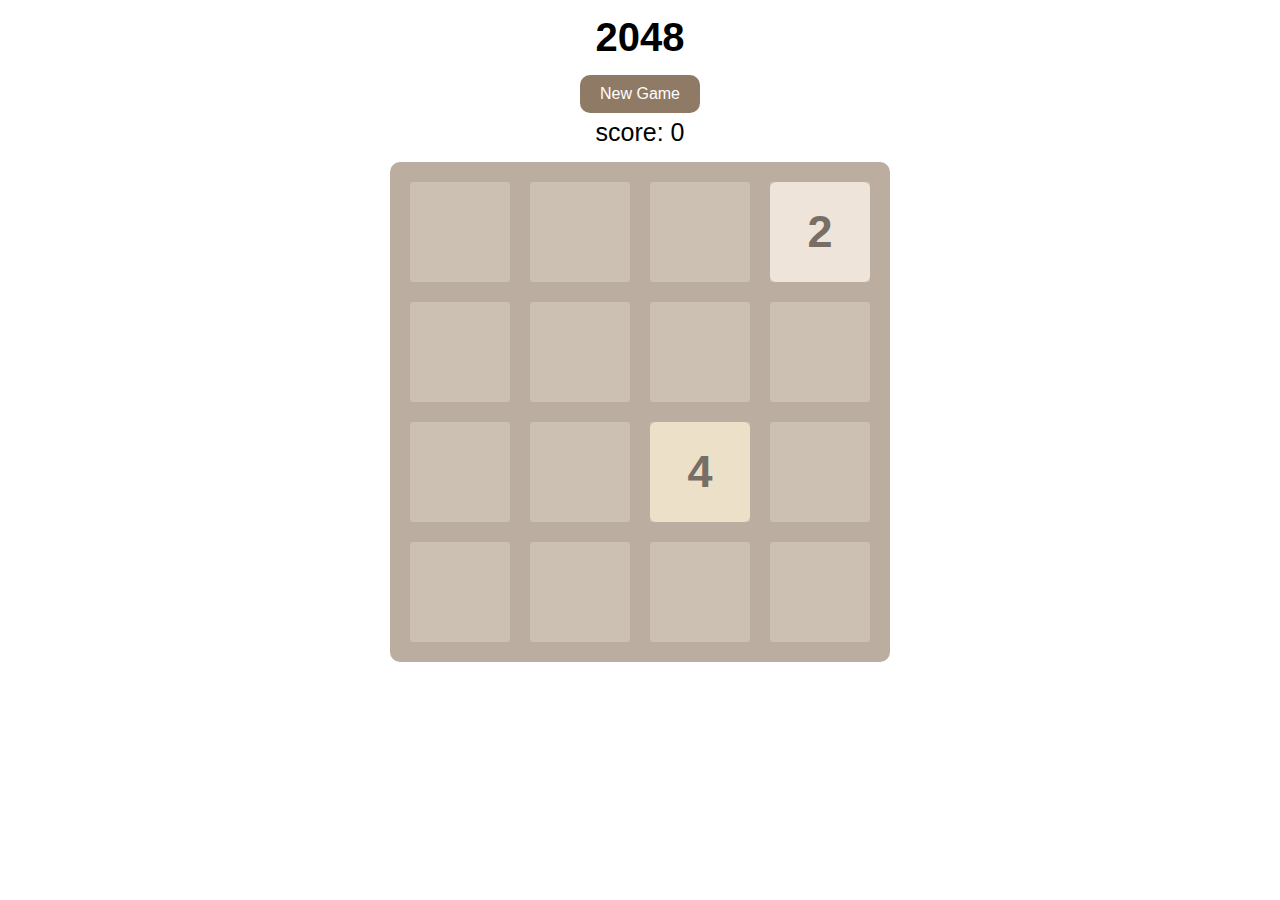
<file: 2048/index.html>
<!DOCTYPE html>
<html lang="en">
<head>
	<meta charset="UTF-8" />
	<meta name="viewport" content="width=device-width, height=device-height,  initial-scale=1.0, minimum-scale=1.0, maximum-scale=1.0, user-scalable=no" />
	<title>2048</title>
	<link rel="stylesheet" type="text/css" href="main.css">
	<script type="text/javascript" src="jquery.min.js"></script>
	<script type="text/javascript" src="support.js"></script>
	<script type="text/javascript" src="showanimation.js"></script>
	<script type="text/javascript" src="main.js"></script>
</head>
<body>
	<header>
		<h1>2048</h1>
		<a href="javascript:newgame();" id="newgamebtn">New Game</a>
		<p>score: <span id="score">0</span></p>
	</header>
	<div id="gridContainer">
		<div class="grid-cell" id="grid-cell-0-0"></div>
		<div class="grid-cell" id="grid-cell-0-1"></div>
		<div class="grid-cell" id="grid-cell-0-2"></div>
		<div class="grid-cell" id="grid-cell-0-3"></div>

		<div class="grid-cell" id="grid-cell-1-0"></div>
		<div class="grid-cell" id="grid-cell-1-1"></div>
		<div class="grid-cell" id="grid-cell-1-2"></div>
		<div class="grid-cell" id="grid-cell-1-3"></div>

		<div class="grid-cell" id="grid-cell-2-0"></div>
		<div class="grid-cell" id="grid-cell-2-1"></div>
		<div class="grid-cell" id="grid-cell-2-2"></div>
		<div class="grid-cell" id="grid-cell-2-3"></div>

		<div class="grid-cell" id="grid-cell-3-0"></div>
		<div class="grid-cell" id="grid-cell-3-1"></div>
		<div class="grid-cell" id="grid-cell-3-2"></div>
		<div class="grid-cell" id="grid-cell-3-3"></div>
	</div>
</body>
</html>
</file>
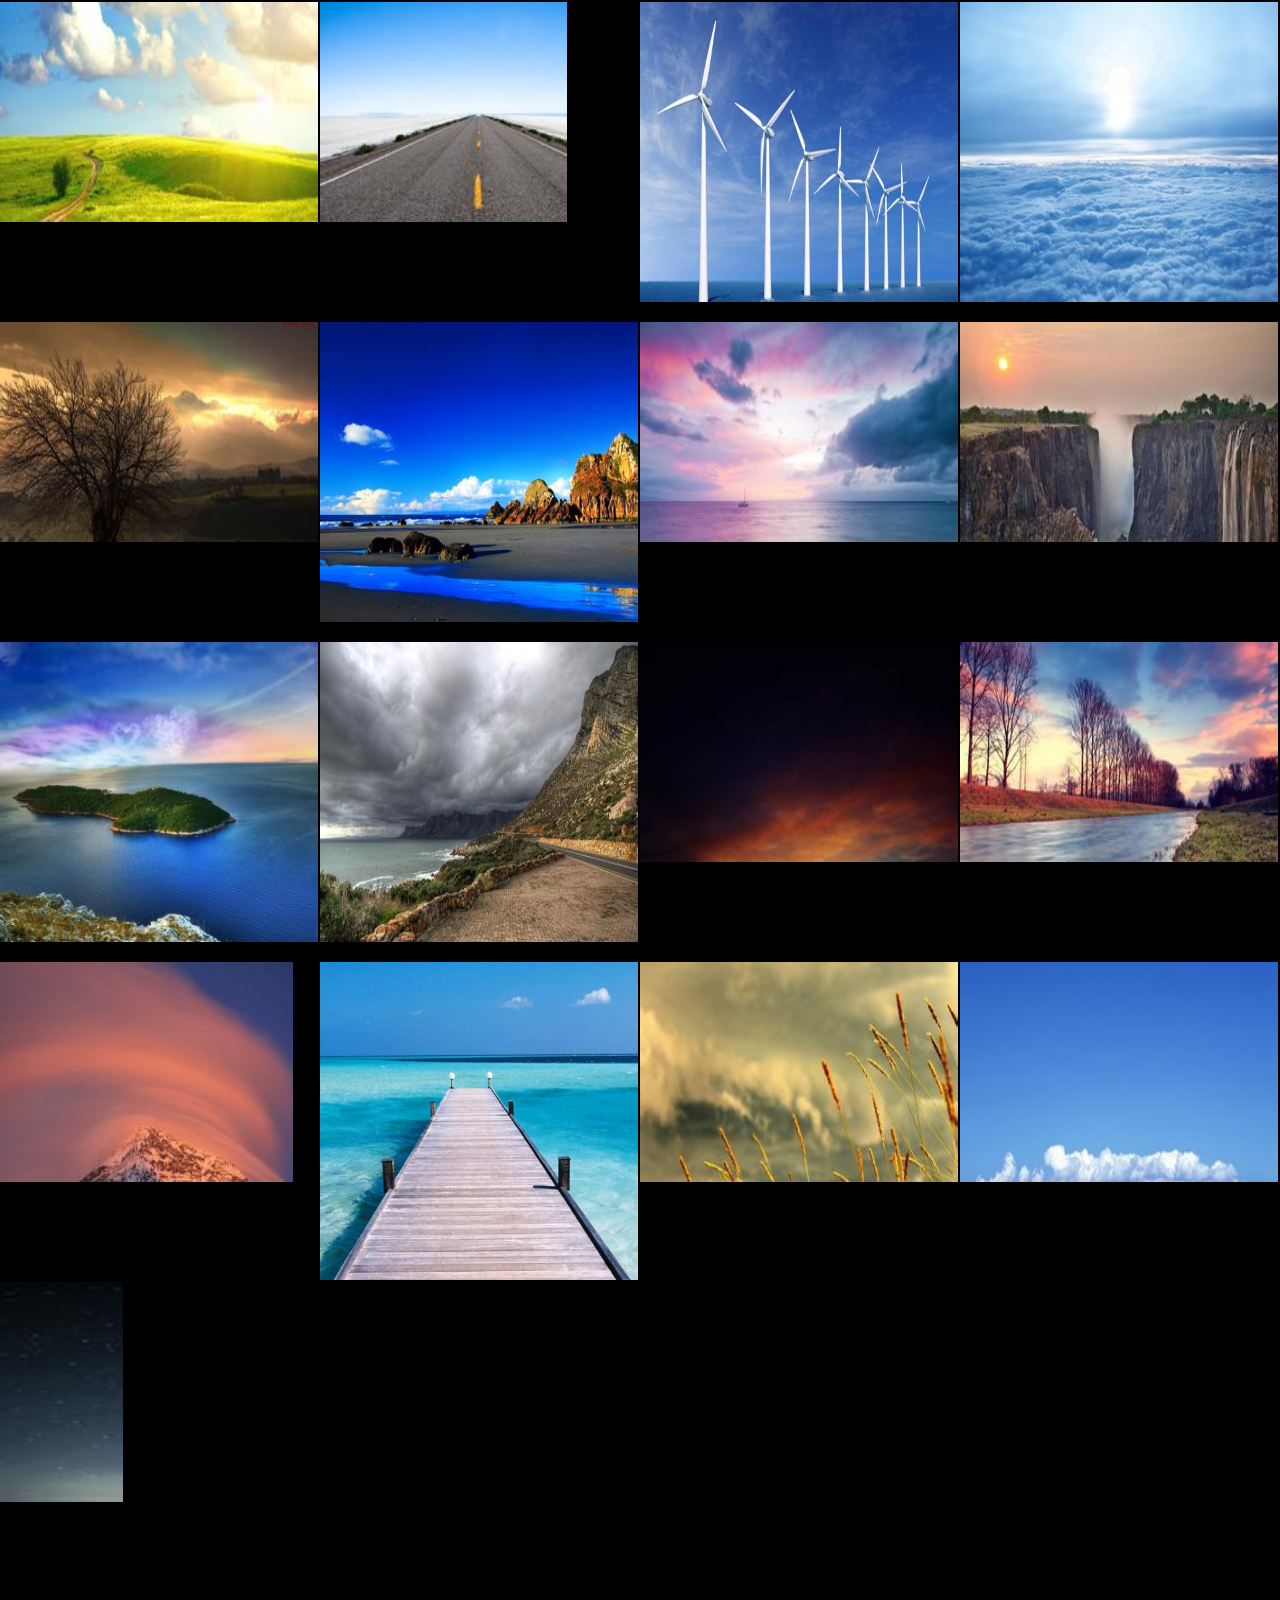
<file: Gallery/demo.html>
<!DOCTYPE html>
<html lang="en">
<head>
	<meta charset="UTF-8">
	<title>Gallery</title>
	<meta name="viewport" content="width=device-width, initial-scale=1.0" />
	<link rel="stylesheet" type="text/css" href="static/animate.min.css">
	<script src="static/zepto.min.js"></script>
	<style>
		*{
			margin: 0;
			padding: 0;
		}
		body{
			background-color: black;
		}
		ul{
			list-style: none;
		}
		li{
			float: left;
			width: 100px;
			height: 100px;
			overflow: hidden;
		}
		#largeContainer{
			width: 100%;
			height: 100%;
			position: absolute;
			top: 0;
			left: 0;
			background-color: black;
			display: none;
		}
	</style>
</head>
<body>
	<ul class="imgContainer"  id="container">	
	</ul>
	<div id="largeContainer" class="animated fadeIn">
		<img id="largeImg">
	</div>
	<script>
		var total = 17;
		var zWin = $(window);
		var render = function() {
			var padding = 2;
			var winWidth = zWin.width();
			var picWidth = Math.floor((winWidth - padding * 3) / 4);
			var tmpl = '';
			for(var i = 1; i <= total; i++) {
				var p = padding;
				var imgSrc = 'img/' + i + '.jpg';
				if(i % 4 == 1) {
					p = 0;
				}
				tmpl += '<li data-id="' + i + '" class="animated bounceIn" style="width:' + picWidth + 'px;height:' + picWidth + 'px;padding-left:' + p + 'px;padding-top:' + padding + 'px"><canvas id="cvs_' + i + '"></canvas></li>';
				var imageObj = new Image();
				imageObj.index = i;
				imageObj.onload = function() {
					var canvas = $('#cvs_' + this.index)[0];
					var cvs = $('#cvs_' + this.index)[0].getContext('2d');
					canvas.width = this.width;
					canvas.height = this.height;
					cvs.drawImage(this, 0, 0, picWidth, picWidth);
				}
				imageObj.src = imgSrc;
			}
			$('#container').html(tmpl);
		}
		render();
		var wImage = $('#largeImg');
		var domImage = wImage[0];
		var loadImg = function(id ,callback) {
			$('#largeContainer').show();
			var imgsrc = 'img/' + id + '.large.jpg';
			var imageObj = new Image();
			imageObj.onload = function() {
				var w = this.width;
				var h = this.height;
				var winWidth = zWin.width();
				var winHeight = zWin.height();
				var realw = winHeight * w / h;
				var realh = winWidth * h / w;
				var paddingLeft = parseInt((winWidth - realw) / 2);
				var paddingTop = parseInt((winHeight - realh) / 2);
				wImage.css('width', 'auto').css('height', 'auto');
				wImage.css('padding-left', '0').css('padding-top', '0px');
				if(h / w > 1.2) {
					wImage.attr('src', imgsrc).css('height', winHeight).css('padding-left', paddingLeft);
				}else {
					wImage.attr('src',imgsrc).css('width',winWidth).css('padding-top', paddingTop);
				}
				callback&&callback();
			}
			imageObj.src = imgsrc;
		}
		var cid;
		$('#container').delegate('li', 'tap', function() {
			var _id = cid = $(this).data('id');
			loadImg(_id);
			document.addEventListener('touchmove', stopPrevent, false);
		});
		function stopPrevent(e) {
		    e.preventDefault();
		    return false;
		}
		$('#largeContainer').tap(function() {
			$(this).hide();
			document.removeEventListener('touchmove',stopPrevent, false);
		}).swipeLeft(function() {
			cid++;
			if(cid > total) {
				cid = total;
			}else{
				loadImg(cid, function() {
					domImage.addEventListener('webkitAnimationEnd', function() {
						wImage.removeClass('animated bounceInRight');
						domImage.removeEventListener('webkitAnimationEnd', function(){});
					}, false);
					wImage.addClass('animated bounceInRight');
				});
			}
		}).swipeRight(function() {
			cid--;
			if(cid < 1) {
				cid = 1;
			}else{
				loadImg(cid, function() {
					domImage.addEventListener('webkitAnimationEnd', function() {
						wImage.removeClass('animated bounceInLeft');
						domImage.removeEventListener('webkitAnimationEnd', function(){});
					}, false);
					wImage.addClass('animated bounceInLeft');
				});
			}
		});
	</script>
</body>
</html>
</file>
<file: 2048/main.css>
header{
	display: block;
	margin: 0 auto;
	width: 100%;
	text-align: center;
}
header h1{
	font-family: Arial;
	font-size: 40px;
	font-weight: bold;
	margin: 15px auto;
}
header #newgamebtn{
	display: block;
	margin: 5px auto;
	width: 100px;
	padding: 10px 10px;
	background-color: #8f7a66;
	font-family: Arial;
	color: white;

	border-radius: 10px;
	text-decoration: none;
}
header #newgamebtn:hover{
	background-color: #9f8b77;
}
header p{
	font-family: Arial;
	font-size: 25px;
	margin: 5px auto;
}
#gridContainer{
	width: 460px;
	height: 460px;
	padding: 20px;
	margin: 15px auto;
	background-color: #bbada0;
	border-radius: 10px;
	position: relative;
}
.grid-cell{
	width: 100px;
	height: 100px;
	border-radius: 6px;
	background-color: #ccc0b3;
	position: absolute;
}
.number-cell{
	line-height: 100px;
	border-radius: 6px;
	font-family: Arial;
	font-weight: bold;
	text-align: center;
	font-size: 60px;
	position: absolute;
}
</file>
